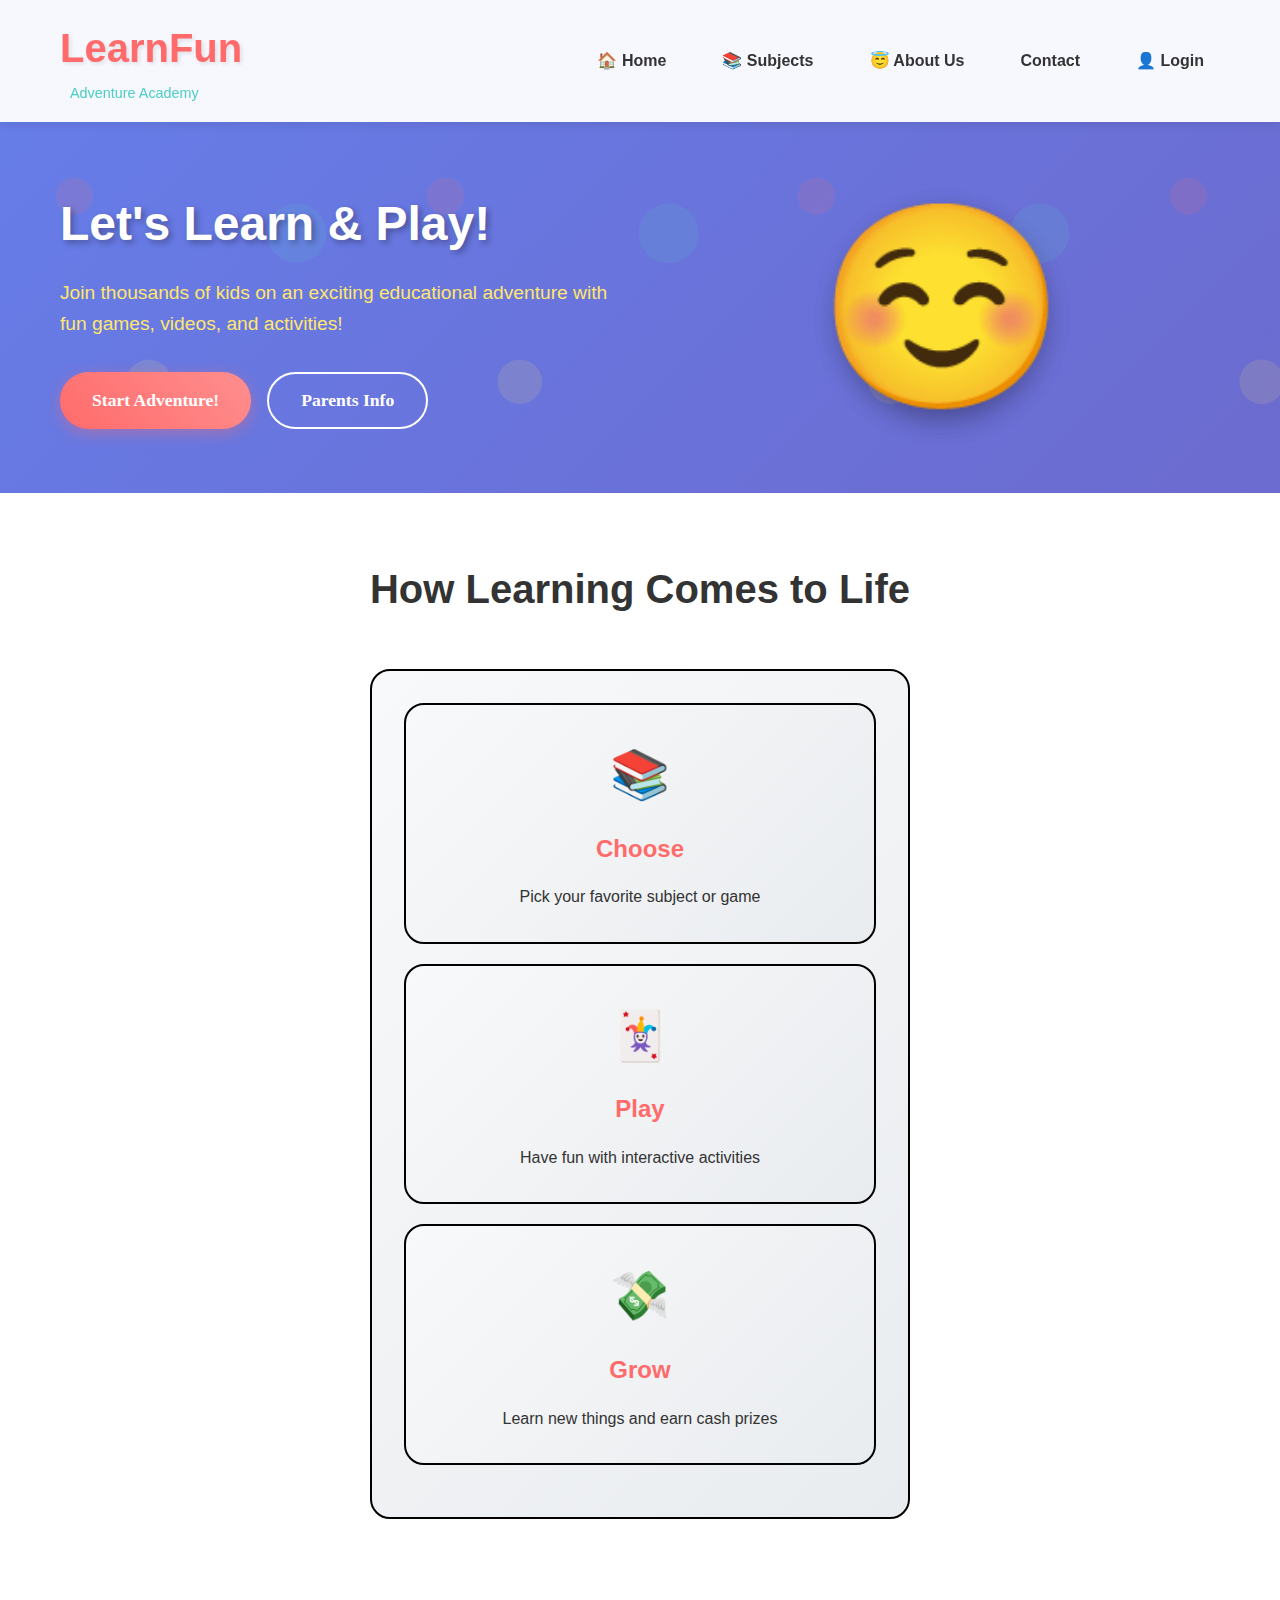
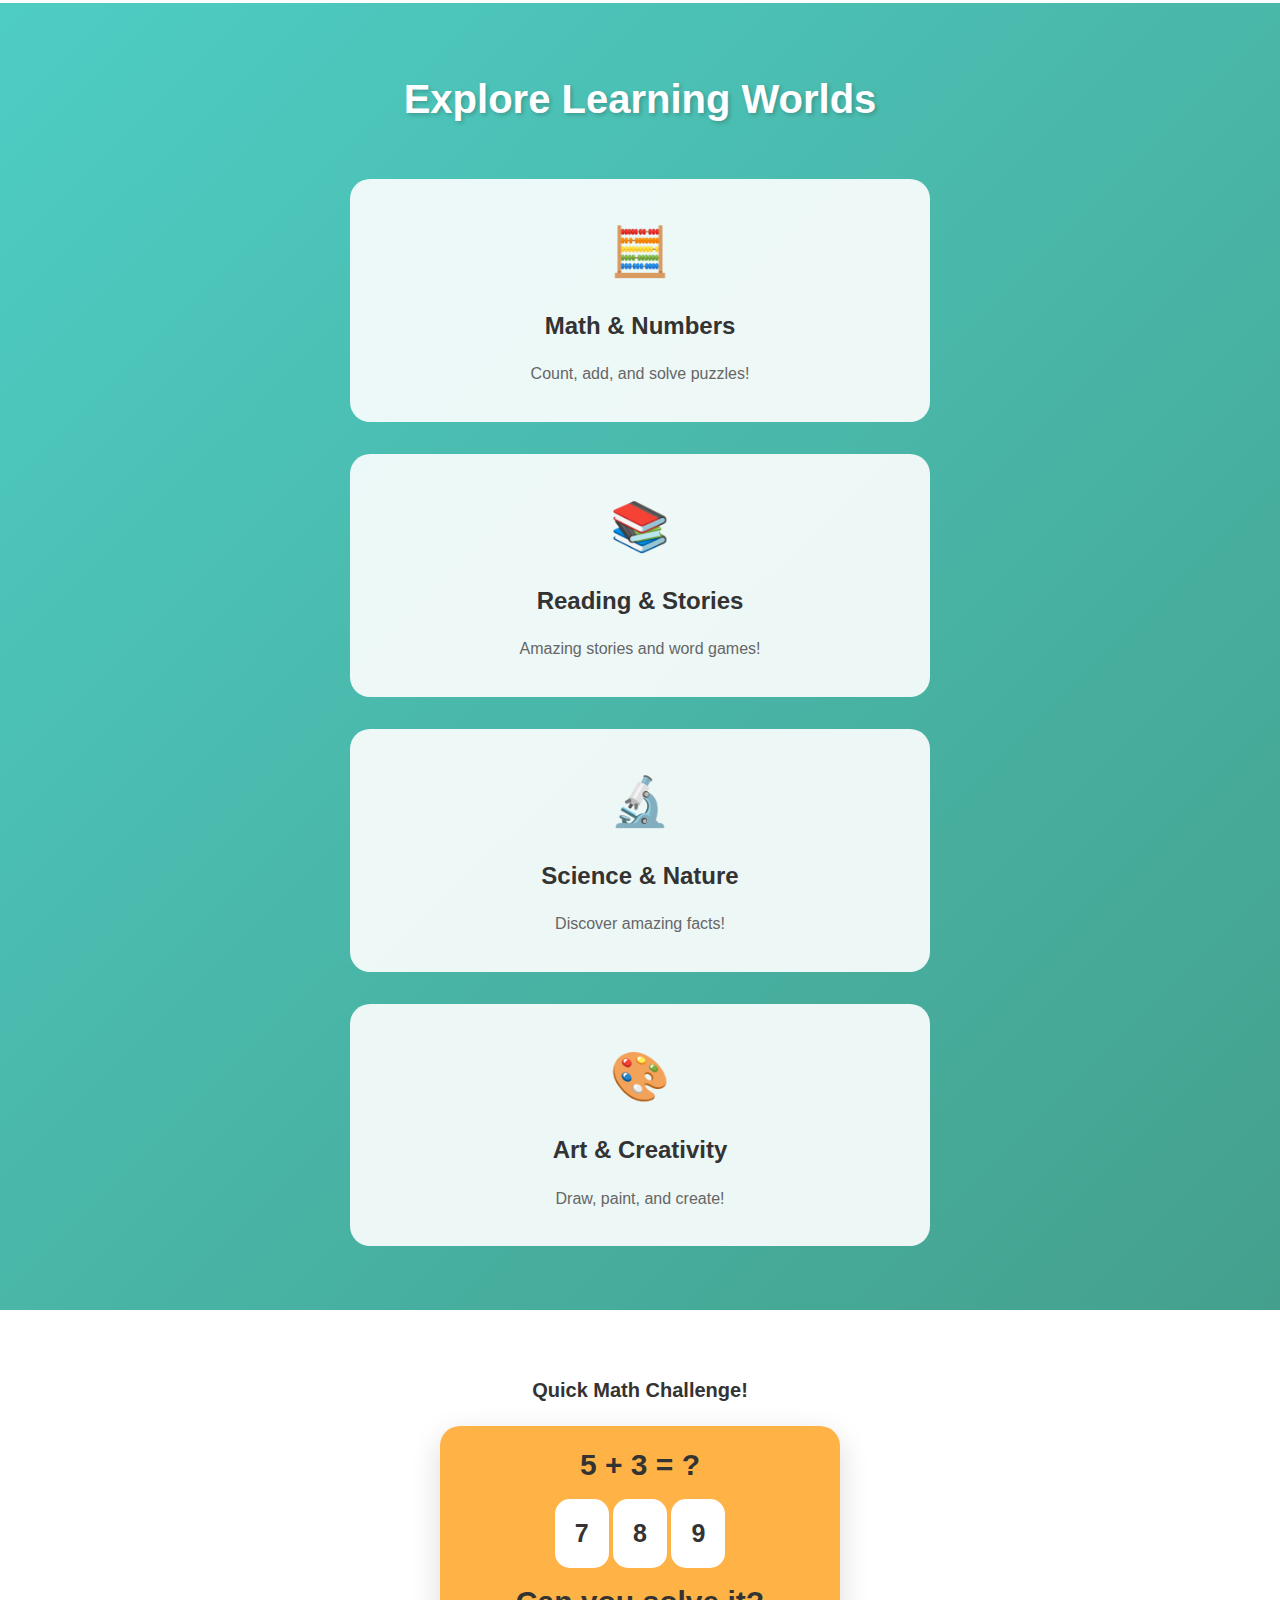
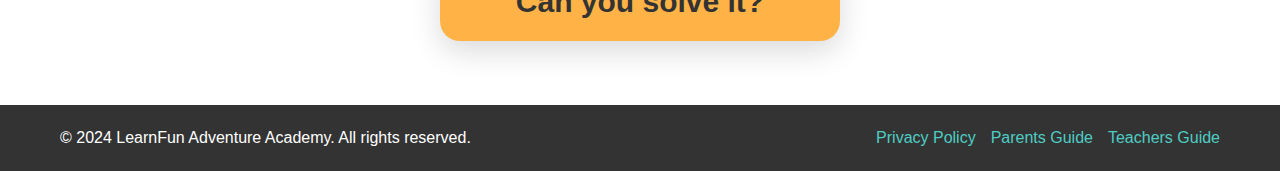
<file: index.html>
<!DOCTYPE html>
<html lang="en">
<head>
    <meta charset="UTF-8">
    <meta name="viewport" content="width=device-width, initial-scale=1.0">
    <title>LearnFun - Where Learning is an Adventure!</title>
    <link rel="stylesheet" href="index.css">
</head>
<body>
    <header class="header">
        <div class="container">
            <div class="logo">
                <h1>LearnFun</h1>
                <span class="logo-sub">Adventure Academy</span>
            </div>
            <nav class="nav">
                <a href="#" class="nav-link">🏠 Home</a>
                <a href="#" class="nav-link">📚 Subjects</a>
                <a href="About.html" class="nav-link">😇 About Us</a>
                <a href="Contact.html" class="nav-link">Contact</a>
                <a href="LogIn.html" class="nav-link">👤 Login</a>
            </nav>
        </div>
    </header>

    <section class="main">
        <div class="container">
            <div class="main-content">
                <h2>Let's Learn & Play!</h2>
                <p>Join thousands of kids on an exciting educational adventure with fun games, videos, and activities!</p>
                <div class="main-buttons">
                    <button class="btn btn-primary" onclick="startAdventure()">Start Adventure!</button>
                    <button class="btn btn-secondary" id="info_btn">Parents Info</button>
                    <div style="display:none" id="parent_info">
                        <ul><li>Name</li>
                            <li>Gender</li>
                            <li>Phone Number</li>
                            <li>Email</li>
                            <li>Qualification</li></ul>
                     </div>


                </div>
            </div>
            <div class="main-image">
                <div class="smiley" id="smiley">
                    <div class="smiley"><span style="font-size:200px">☺️</span></div>
                </div>
            </div>
        </div>
    </section>

    <section class="categories" >
        <div class="container" >
            <h3>How Learning Comes to Life</h3>
            <div class="category">
                <div class="category">
                    <div class="category-icon">📚</div>
                    <h4>Choose</h4>
                    <p>Pick your favorite subject or game</p>
                </div>
                <div class="category">
                    <div class="category-icon">🃏</div>
                    <h4>Play</h4>
                    <p>Have fun with interactive activities</p>
                </div>
                <div class="category">
                    <div class="category-icon">💸</div>
                    <h4>Grow</h4>
                    <p>Learn new things and earn cash prizes</p>
                </div>
            </div>
        </div>
    </section>

    <!-- Categories -->
    <section class="subjects">
        <div class="container">
            <h3>Explore Learning Worlds</h3>
            <div class="subject-grid">
                <div class="subject-card" >
                    <div class="subject-icon">🧮</div>
                    <h4>Math & Numbers</h4>
                    <p>Count, add, and solve puzzles!</p>
                </div>
                <div class="subject-card" ">
                    <div class="subject-icon">📚</div>
                    <h4>Reading & Stories</h4>
                    <p>Amazing stories and word games!</p>
                </div>
                <div class="subject-card" ">
                    <div class="subject-icon">🔬</div>
                    <h4>Science & Nature</h4>
                    <p>Discover amazing facts!</p>
                </div>
                <div class="subject-card" ">
                    <div class="subject-icon">🎨</div>
                    <h4>Art & Creativity</h4>
                    <p>Draw, paint, and create!</p>
                </div>
            </div>
        </div>
    </section>

    <section class="mini-game">
        <div class="container">
            <h3>Quick Math Challenge!</h3>
            <div class="game-container">
                <div class="game-question" id="mathQuestion">5 + 3 = ?</div>
                <div class="game-options">
                    <button class="game-btn" onclick="checkAnswer(7)">7</button>
                    <button class="game-btn" onclick="checkAnswer(8)">8</button>
                    <button class="game-btn" onclick="checkAnswer(9)">9</button>
                </div>
                <div class="game-feedback" id="gameFeedback">Can you solve it?</div>
            </div>
        </div>
    </section>

    <footer class="footer">
        <div class="container">
            <p>&copy; 2024 LearnFun Adventure Academy. All rights reserved.</p>
            <div class="footer-links">
                <a href="#">Privacy Policy</a>
                <a href="#">Parents Guide</a>
                <a href="#">Teachers Guide</a>

            </div>
        </div>
    </footer>

    <script src="index.js"></script>
</body>

</html>
</file>
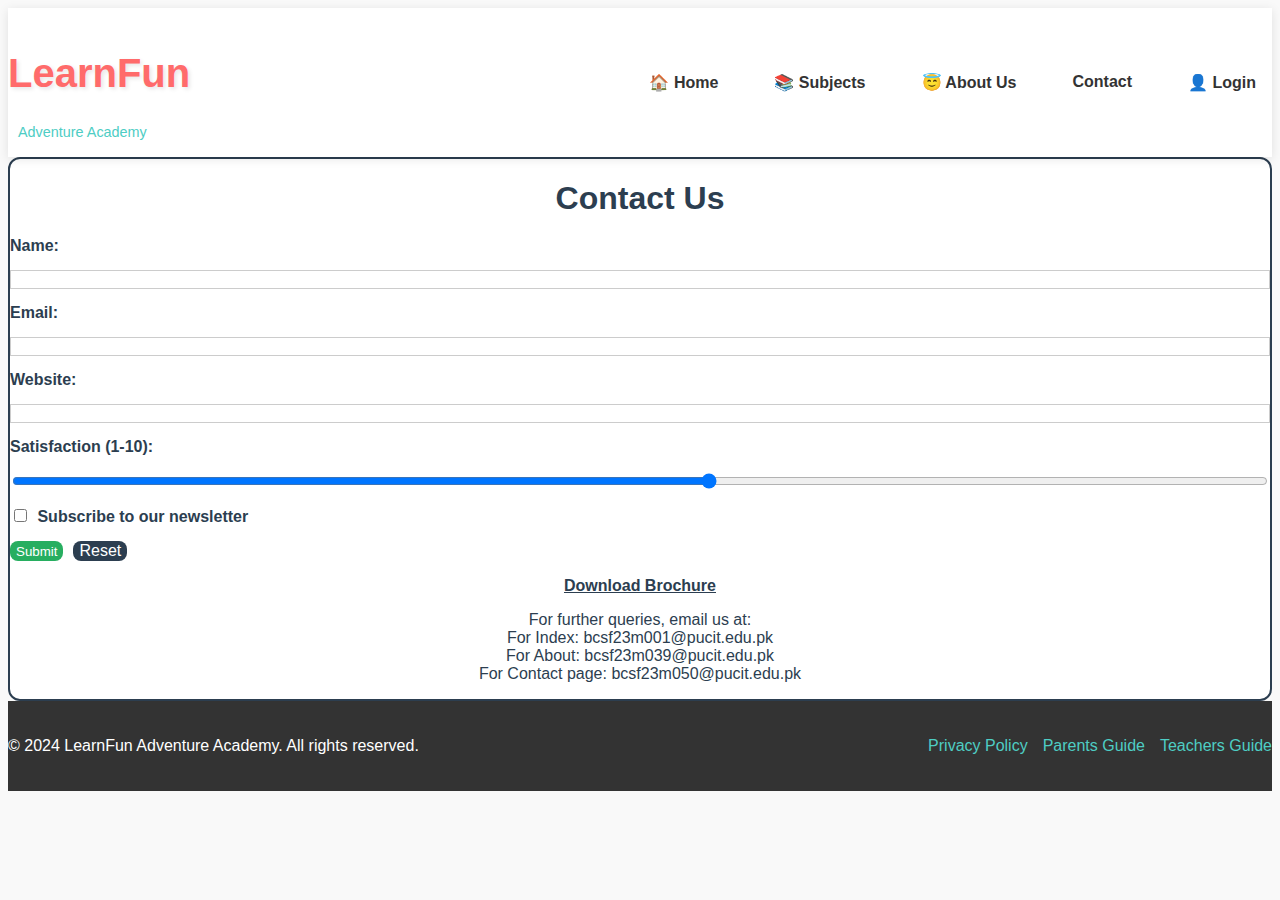
<file: Contact.html>
<!DOCTYPE html>
<html lang="en">
<head>
  <meta charset="UTF-8">
  <meta name="viewport" content="width=device-width, initial-scale=1.0">
  <title>Contact Us</title>
  <link rel="stylesheet" href="contact.css">
</head>
<body style="font-family: Arial; background:#f9f9f9;">
      <header class="header">
        <div class="container">
            <div class="logo">
                <h1>LearnFun</h1>
                <span class="logo-sub">Adventure Academy</span>
            </div>
            <nav class="nav">
                <a href="index.html" class="nav-link">🏠 Home</a>
                <a href="#" class="nav-link">📚 Subjects</a>
                <a href="About.html" class="nav-link">😇 About Us</a>
                <a href="Contact.html" class="nav-link">Contact</a>
                <a href="LogIn.html" class="nav-link">👤 Login</a>
            </nav>
        </div>
    </header>
    <section style="border:2px solid #2c3e50; border-radius:12px; background:#fff;">
      
      <h1 style="text-align:center; color:#2c3e50; margin-bottom:20px;"> Contact Us </h1>
      <form action="#" method="post" style="display:flex; flex-direction:column; gap:15px;">
       
        <label for="name" style="font-weight:bold; color:#2c3e50;">Name:</label>
        <input type="text" id="name" name="name" required 
               style="border:1px solid #ccc;">
        <label for="email" style="font-weight:bold; color:#2c3e50;">Email:</label>
        <input type="email" id="email" name="email" required 
               style="border:1px solid #ccc;">

     
        <label for="website" style="font-weight:bold; color:#2c3e50;">Website:</label>
        <input type="url" id="website" name="website"
               style="border:1px solid #ccc;">

       
        <label for="satisfaction" style="font-weight:bold; color:#2c3e50;">Satisfaction (1-10):</label>
        <input type="range" id="satisfaction" name="satisfaction" min="1" max="10"
               style="cursor:pointer;">

        <label style="font-weight:bold; color:#2c3e50;">
          <input type="checkbox" id="subscribe" name="subscribe" style="margin-right:6px;">
          Subscribe to our newsletter
        </label>
        <div style="display:flex; gap:10px;">
          <button type="submit" 
                  style="border:none; border-radius:8px; background:#27ae60; color:#fff; cursor:pointer; transition:0.3s;">
            Submit
          </button>
          <button type="reset" 
                  style="border:none; border-radius:8px; background:#2c3e50; color:#fff; cursor:pointer; font-size:1rem; transition:0.3s;">
            Reset
          </button>
        </div>
      </form>
      <p style="text-align:center;">
        <a href="https://www.pu.edu.pk/"style="color:#2c3e50; font-weight:bold;">Download Brochure </a>
    </p>
    <p style="text-align:center; margin-top:15px; color:#2c3e50;">
        For further queries, email us at:<br> For Index: bcsf23m001@pucit.edu.pk<br> For About: bcsf23m039@pucit.edu.pk<br> For Contact page: bcsf23m050@pucit.edu.pk</a>
      </p>
    </section>

     <footer class="footer">
        <div class="container">
            <p>&copy; 2024 LearnFun Adventure Academy. All rights reserved.</p>
            <div class="footer-links">
                <a href="#">Privacy Policy</a>
                <a href="#">Parents Guide</a>
                <a href="#">Teachers Guide</a>

            </div>
        </div>
    </footer>
</body>

</html>
</file>
<file: contact.css>
/*Header*/
.header {
    background: rgba(255, 255, 255, 0.95);
    padding: 1rem 0;
    box-shadow: 0 2px 10px rgba(0, 0, 0, 0.1);
    position: sticky;
    top: 0;
    z-index: 100;
}

.header .container {
    display: flex;
    justify-content: space-between;
    align-items: center;
}


.logo h1 {
    color: #ff6b6b;
    font-size: 2.5rem;
    text-shadow: 2px 2px 4px rgba(0, 0, 0, 0.1);
}

.logo-sub {
    color: #4ecdc4;
    font-size: 0.9rem;
    margin-left: 10px;
}

.nav {
    display: flex;
    gap: 1.5rem;
}

.nav-link {
    text-decoration: none;
    color: #333;
    font-weight: bold;
    padding: 0.5rem 1rem;
    border-radius: 25px;
    transition: all 0.3s ease;
}

.nav-link:hover {
    background: #ff6b6b;
    color: white;
    transform: translateY(-2px);
}


/*footer*/
.footer {
    background: #333;
    color: white;
    padding: 20px 0;
    text-align: center;
}

.footer .container {
    display: flex;
    justify-content: space-between;
    align-items: center;
}

.footer-links {
    display: flex;
    gap: 15px;
}

.footer-links a {
    color: #4ecdc4;
    text-decoration: none;
}

.footer-links a:hover {
    color: #ff6b6b;
}

@media (max-width: 768px) {
    .header .container {
        flex-direction: column;
        gap: 10px;
    }
    
    .nav {
        flex-wrap: wrap;
        justify-content: center;
    }
    
    .main .container {
        text-align: center;
    }
    
    .main-content h2 {
        font-size: 15px;
    }
    
    .main-buttons {
        justify-content: center;
        flex-wrap: wrap;
    }
    
   
    
    .footer .container {
        flex-direction: column;
        gap: 10px;
    }
    
    .footer-links {
        flex-direction: column;
        gap: 5px;
    }
}
</file>
<file: index.css>
/* Reset and Base Styles */
* {
    margin: 0;
    padding: 0;
    box-sizing: border-box;
}

body {
    font-family: 'Comic Sans MS', cursive, sans-serif;
    background: linear-gradient(135deg, #667eea 0%, #764ba2 100%);
    color: #333;
    line-height: 1.6;
}

.container {
    max-width: 1200px;
    margin: 0 auto;
    padding: 0 20px;
}

/* Header */
.header {
    background: rgba(255, 255, 255, 0.95);
    padding: 1rem 0;
    box-shadow: 0 2px 10px rgba(0, 0, 0, 0.1);
    position: sticky;
    top: 0;
    z-index: 100;
}

.header .container {
    display: flex;
    justify-content: space-between;
    align-items: center;
}

.logo h1 {
    color: #ff6b6b;
    font-size: 2.5rem;
    text-shadow: 2px 2px 4px rgba(0, 0, 0, 0.1);
}

.logo-sub {
    color: #4ecdc4;
    font-size: 0.9rem;
    margin-left: 10px;
}

.nav {
    display: flex;
    gap: 1.5rem;
}

.nav-link {
    text-decoration: none;
    color: #333;
    font-weight: bold;
    padding: 0.5rem 1rem;
    border-radius: 25px;
    transition: all 0.3s ease;
}

.nav-link:hover {
    background: #ff6b6b;
    color: white;
    transform: translateY(-2px);
}

/* main Section */
.main {
    padding: 4rem 0;
    background: url('data:image/svg+xml,<svg xmlns="http://www.w3.org/2000/svg" viewBox="0 0 100 100"><circle cx="20" cy="20" r="5" fill="%23ff6b6b20"/><circle cx="80" cy="30" r="8" fill="%234ecdc420"/><circle cx="40" cy="70" r="6" fill="%23ffe66d20"/></svg>');
}

.main .container {
    display: grid;
    grid-template-columns: 1fr 1fr;
    gap: 3rem;
    align-items: center;
}

.main-content h2 {
    font-size: 3rem;
    color: white;
    text-shadow: 3px 3px 6px rgba(0, 0, 0, 0.3);
    margin-bottom: 1rem;
}

.main-content p {
    font-size: 1.2rem;
    color: #ffe66d;
    margin-bottom: 2rem;
}

.main-buttons {
    display: flex;
    gap: 1rem;
}

.btn {
    padding: 1rem 2rem;
    border: none;
    border-radius: 30px;
    font-size: 1.1rem;
    font-weight: bold;
    cursor: pointer;
    transition: all 0.3s ease;
    font-family: 'Comic Sans MS', cursive;
}

.btn-primary {
    background: linear-gradient(45deg, #ff6b6b, #ff8e8e);
    color: white;
    box-shadow: 0 4px 15px rgba(255, 107, 107, 0.4);
}

.btn-primary:hover {
    transform: translateY(-3px);
    box-shadow: 0 6px 20px rgba(255, 107, 107, 0.6);
}

.btn-secondary {
    background: transparent;
    color: white;
    border: 2px solid white;
}

.btn-secondary:hover {
    background: white;
    color: #667eea;
}

.main-image {
    display: flex;
    justify-content: center;
    align-items: center;
}

.smiley {
    width: 200px;
    height: 200px;
    background: linear-gradient(45deg, #ffe66d, #ffb347);
    border-radius: 50%;
    display: flex;
    justify-content: center;
    align-items: center;
    animation: bounce 2s infinite;
    box-shadow: 0 10px 30px rgba(0, 0, 0, 0.2);
}

.smiley-face {
    font-size: 4rem;
    animation: blink 3s infinite;
}

@keyframes bounce {
    0%, 100% { transform: translateY(0); }
    50% { transform: translateY(-20px); }
}

@keyframes blink {
    0%, 45%, 55%, 100% { transform: scale(1); }
    50% { transform: scale(1.1); }
}

.categories{
    padding: 4rem 0;
    background: white;

}

.categories h3 {
    text-align: center;
    font-size: 2.5rem;
    color: #333;
    margin-bottom: 3rem;
}

.categories {
    display: grid;
    gap: 2rem;
}

.category {
    text-align: center;
    padding: 2rem;
    border-radius: 20px;
    background: linear-gradient(135deg, #f8f9fa, #e9ecef);
    transition: transform 0.3s ease;
    margin-bottom:20px ;
    border:2px solid  black; 

}



.category:hover {
    transform: translateY(-5px);
    border:2px solid red;
    box-shadow: 0 10px 30px rgba(0, 0, 0, 0.15);

}

.category-icon {
    font-size: 3rem;
    margin-bottom: 1rem;
}

.category h4 {
    font-size: 1.5rem;
    color: #ff6b6b;
    margin-bottom: 1rem;
}

.subjects {
    padding: 4rem 0;
    background: linear-gradient(135deg, #4ecdc4, #44a08d);
}

.subjects h3 {
    text-align: center;
    font-size: 2.5rem;
    color: white;
    margin-bottom: 3rem;
    text-shadow: 2px 2px 4px rgba(0, 0, 0, 0.2);
}

.subject-grid {
    display: grid;
    gap: 2rem;
    width:50%;
    margin: auto;
}

.subject-card {
    background: rgba(255, 255, 255, 0.9);
    padding: 2rem;
    border-radius: 20px;
    text-align: center;
    cursor: pointer;
    transition: all 0.3s ease;
    border: 3px solid transparent;
}

.subject-card:hover {
    transform: translateY(-8px);
    border-color: #ff6b6b;
    box-shadow: 0 10px 30px rgba(0, 0, 0, 0.15);
}

.subject-icon {
    font-size: 3rem;
    margin-bottom: 1rem;
}

.subject-card h4 {
    font-size: 1.5rem;
    color: #333;
    margin-bottom: 1rem;
}

.subject-card p {
    color: #666;
}

.mini-game {
    padding: 4rem 0;
    background: white;
}

.mini-game h3 {
    text-align: center;
    font-size: 20px;
    color: #333;
    margin-bottom: 20px;
}

.game-container {
    max-width: 400px;
    margin: 0 auto;
    background-color:#ffb347 ;
    padding: 15px;
    border-radius: 20px;
    text-align: center;
    box-shadow: 0 10px 30px rgba(0, 0, 0, 0.15);
}

.game-question {
    font-size: 30px;
    font-weight: bold;
    color: #333;
    margin-bottom: 10px;
}

.game-options {
     display: inline-block;
    gap:10px;
}


.game-btn {
    padding: 20px;
    border: none;
    border-radius: 15px;
    background: white;
    color: #333;
    font-size:25px;
    font-weight: bold;
    cursor: pointer;
    transition: all 0.3s ease;
}

.game-btn:hover {
    background-color: #ff6b6b;
    color: white;
}

.game-feedback {
    font-size: 30px;
    font-weight: bold;
    color: #333;
    margin-top: 10px;
}

.footer {
    background: #333;
    color: white;
    padding: 20px 0;
    text-align: center;
}

.footer .container {
    display: flex;
    justify-content: space-between;
    align-items: center;
}

.footer-links {
    display: flex;
    gap: 15px;
}

.footer-links a {
    color: #4ecdc4;
    text-decoration: none;
}

.footer-links a:hover {
    color: #ff6b6b;
}

@media (max-width: 768px) {
    .header .container {
        flex-direction: column;
        gap: 10px;
    }
    
    .nav {
        flex-wrap: wrap;
        justify-content: center;
    }
    
    .main .container {
        text-align: center;
    }
    
    .main-content h2 {
        font-size: 15px;
    }
    
    .main-buttons {
        justify-content: center;
        flex-wrap: wrap;
    }
    
   
    
    .footer .container {
        flex-direction: column;
        gap: 10px;
    }
    
    .footer-links {
        flex-direction: column;
        gap: 5px;
    }
}
</file>
